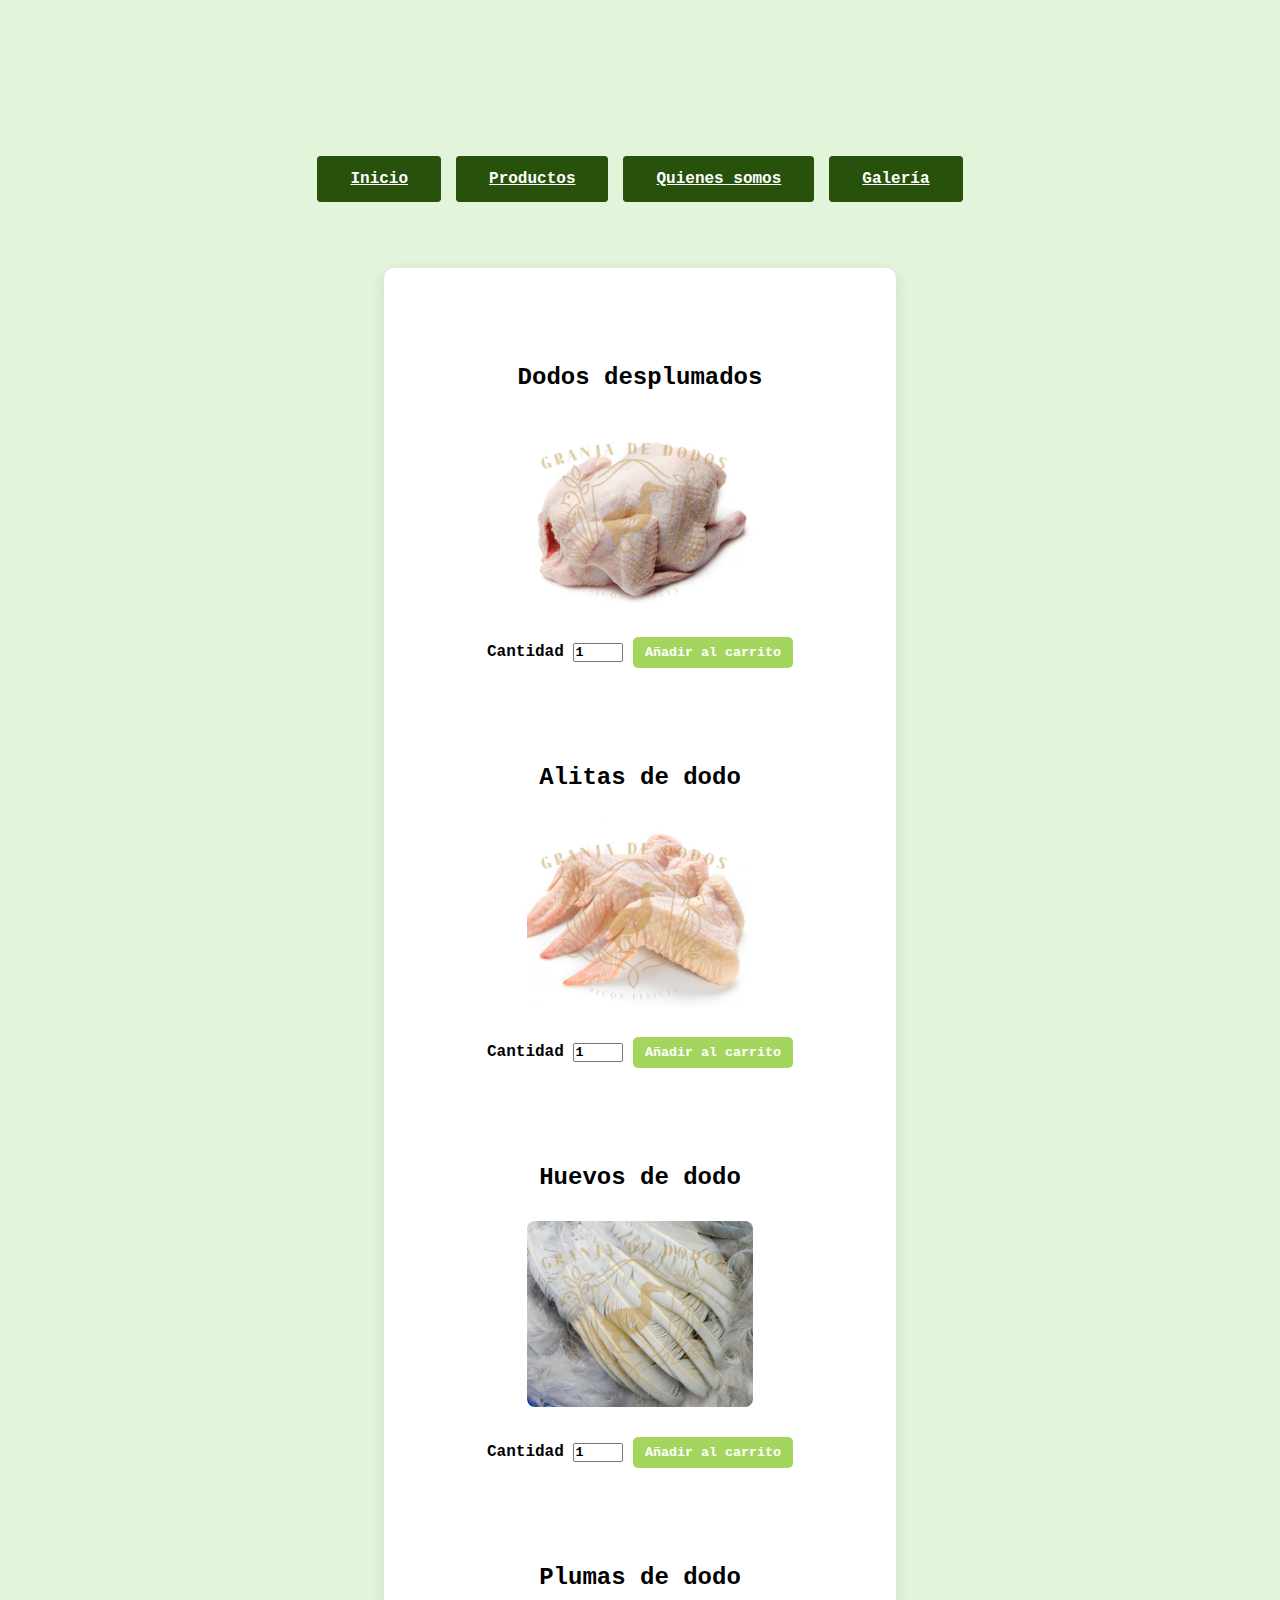
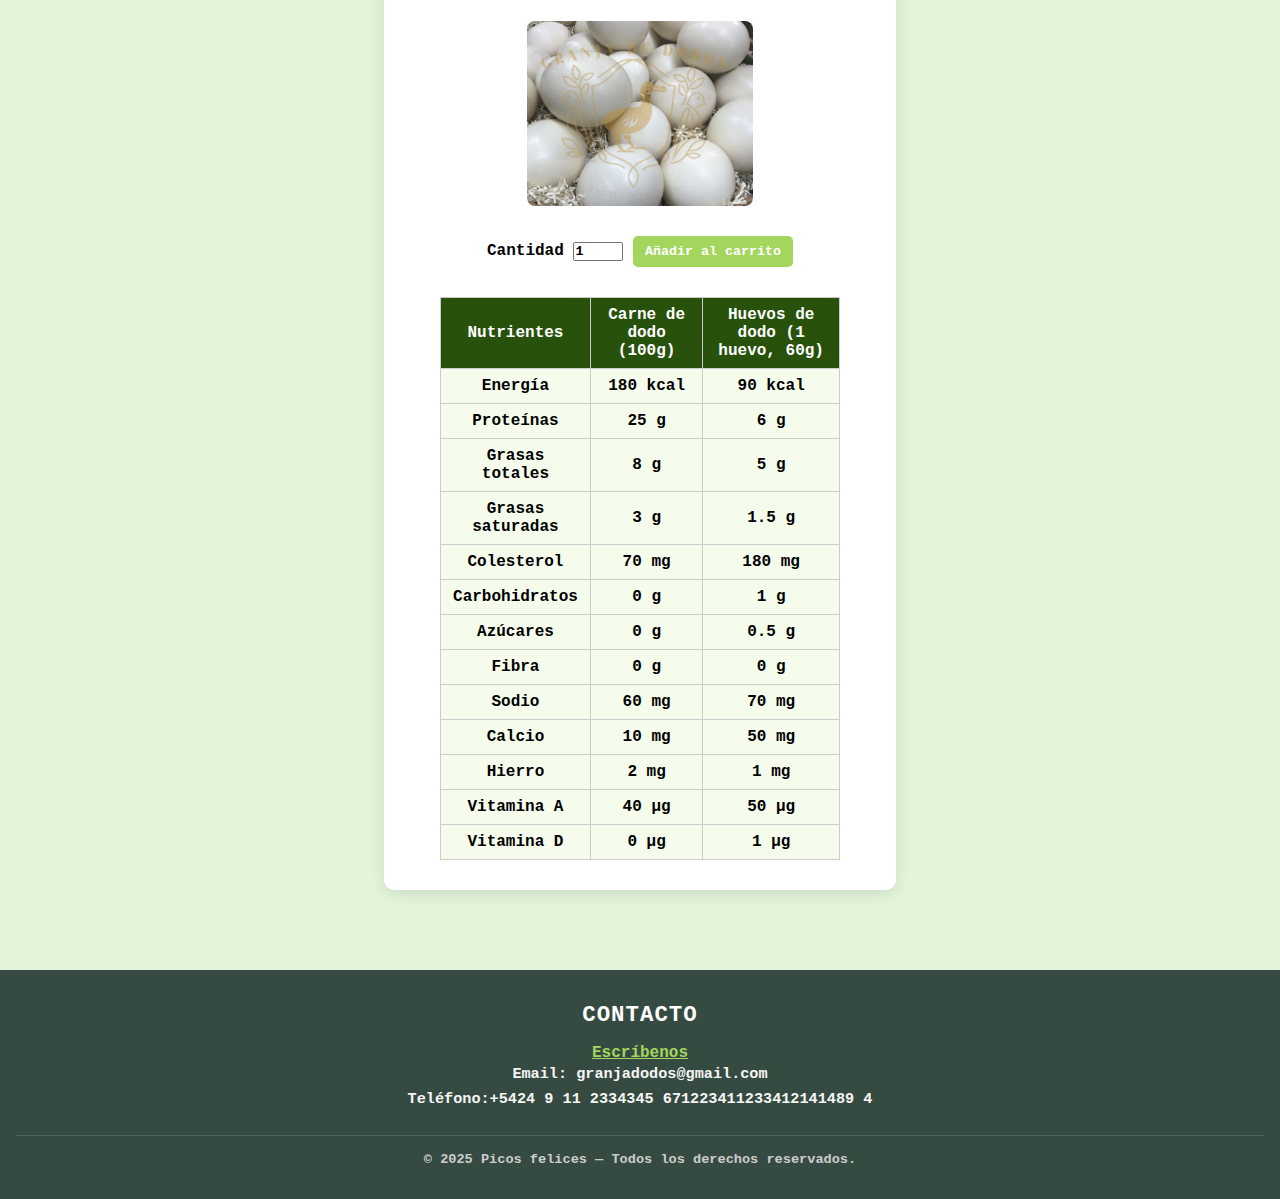
<file: productos.html>
<!DOCTYPE html>
<html lang="es">
    
<head>

    <meta charset="UTF-8">
    <meta name="viewport" content="width=device-width, initial-scale=1.0">
    <title> Productos </title>
    <link rel="stylesheet" href="style.css">

</head>

<body>

    <header class="header"> </header>

    <nav class="menu"> 
        <ul>
            <li><a href="index.html" class="cuadrado">Inicio</a></li> 
            <li><a href="productos.html" class="cuadrado">Productos</a></li>
            <li><a href="somos.html" class="cuadrado">Quienes somos</a></li>
            <li><a href="galeria.html" class="cuadrado" >Galería </a></li>
            
        </ul>
    </nav>

    <main class="productos">


            <br><br>
        <h2>Dodos desplumados</h2>
            <img src="imgs/Screenshot 2025-11-06 033139.jpg" alt="dodo-desplumado" class="productos-img">

            <div>
                <label for="cantidad">Cantidad</label>
                <input type="number" id="cantidad" min="1" value="1">
                <button>Añadir al carrito</button>
            </div>

            <br><br>
        <h2>Alitas de dodo</h2>
            <img src="imgs/Screenshot 2025-11-06 032932.jpg" alt="alitas-de-dodo" class="productos-img">

            <div>
                <label for="cantidad">Cantidad</label>
                <input type="number" id="cantidad1" min="1" value="1">
                <button>Añadir al carrito</button>
            </div>

            <br><br>
        <h2>Huevos de dodo</h2>
            <img src="imgs/Screenshot 2025-11-06 033223.jpg" alt="plumas" class="productos-img">

            <div>
                <label for="cantidad">Cantidad</label>
                <input type="number" id="cantidad1" min="1" value="1">
                <button>Añadir al carrito</button>
            </div>


            <br><br>
        <h2>Plumas de dodo</h2>
            <img src="imgs/Screenshot 2025-11-06 033528.jpg" alt="huevos" class="productos-img">

            <div>
                <label for="cantidad">Cantidad</label>
                <input type="number" id="cantidad1" min="1" value="1">
                <button>Añadir al carrito</button>
            </div>


        <div class="tabla-box">
            <table class="tabla">
                <thead>

                    <tr>
                    <th>Nutrientes</th>

                    <th>Carne de dodo (100g)</th>

                    <th>Huevos de dodo (1 huevo, 60g)</th>

                    </tr>

                </thead>

                <tbody>
                    
                    <tr>
                        <td>Energía</td><td>180 kcal</td><td>90 kcal</td>
                    </tr>
                    
                    <tr>
                        <td>Proteínas</td><td>25 g</td><td>6 g</td>
                    </tr>
                    
                    <tr>
                        <td>Grasas totales</td><td>8 g</td><td>5 g</td>
                    </tr>
                    
                    <tr>
                        <td>Grasas saturadas</td><td>3 g</td><td>1.5 g</td>
                    </tr>
                    
                    <tr>
                        <td>Colesterol</td><td>70 mg</td><td>180 mg</td>
                    </tr>
                    
                    <tr>
                        <td>Carbohidratos</td><td>0 g</td><td>1 g</td>
                    </tr>
                    
                    <tr>
                        <td>Azúcares</td><td>0 g</td><td>0.5 g</td>
                    </tr>
                    
                    <tr>
                        <td>Fibra</td><td>0 g</td><td>0 g</td>
                    </tr>
                    
                    <tr>
                        <td>Sodio</td><td>60 mg</td><td>70 mg</td>
                    </tr>
                    
                    <tr>
                        <td>Calcio</td><td>10 mg</td><td>50 mg</td>
                    </tr>
                    
                    <tr>
                        <td>Hierro</td><td>2 mg</td><td>1 mg</td>
                    </tr>
                    
                    <tr>
                        <td>Vitamina A</td><td>40 µg</td><td>50 µg</td>
                    </tr>

                    <tr>
                        <td>Vitamina D</td><td>0 µg</td><td>1 µg</td>
                    </tr>

                </tbody>

            </table>
            
        </div>

    </main>

    <footer class="footer">

        <h4>Contacto</h4>

        <ul class="contacto-link"> 
            <li><a href="contacto.html">Escríbenos</a></li>
        </ul>
    
        <div class="contacto">
        
            <p>Email: granjadodos@gmail.com</p>
            <p>Teléfono:+5424 9 11 2334345 671223411233412141489 4</p>
        
        </div>

        <div class="footer-bottom">
            <p>&copy; 2025 Picos felices — Todos los derechos reservados.</p>
        </div>
        
    </footer>


</body>
</html>
</file>
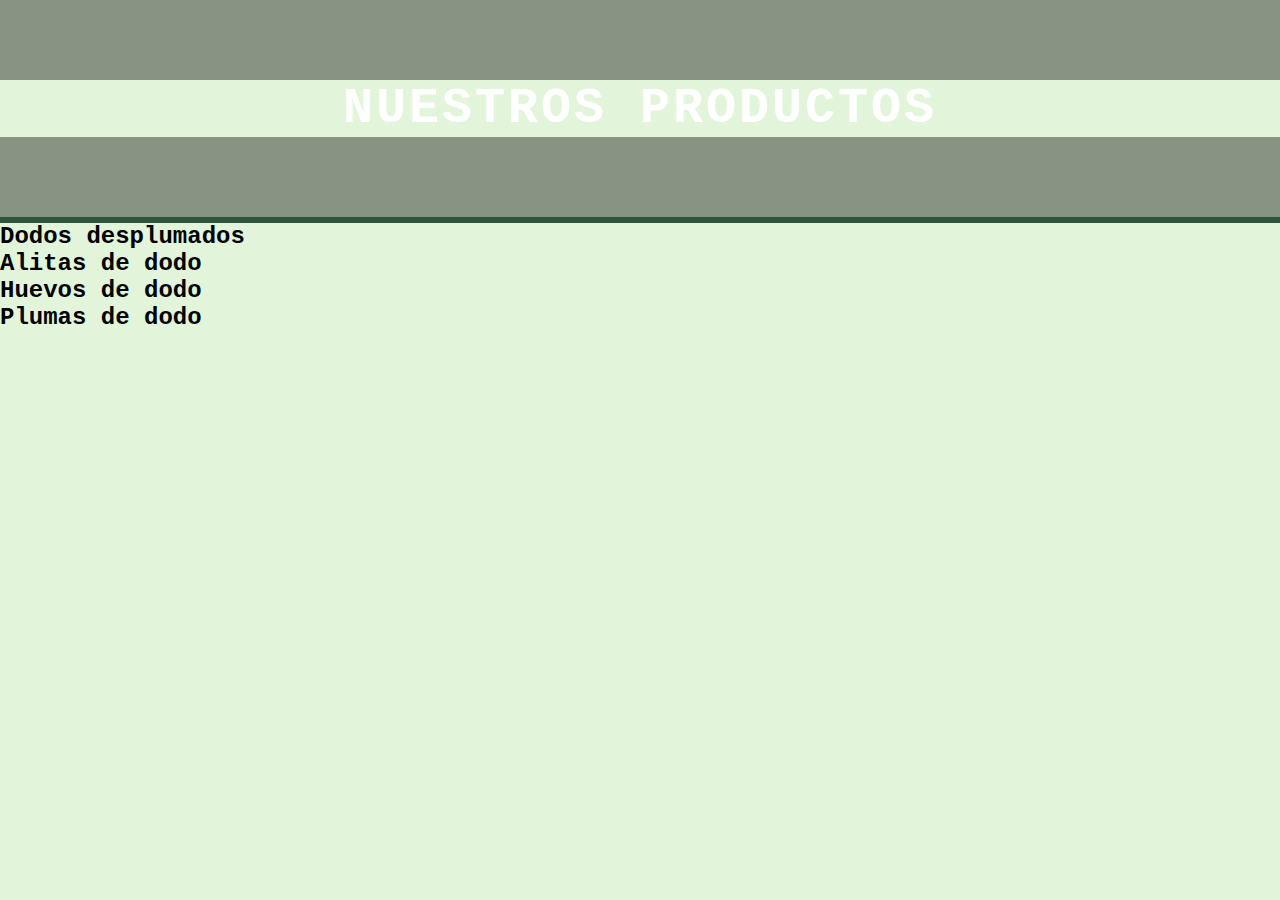
<file: dodos/productos.html>
<!DOCTYPE html>
<html lang="es">
<head>

    <meta charset="UTF-8">
    <meta name="viewport" content="width=device-width, initial-scale=1.0">
    <title> Productos </title>
    <link rel="stylesheet" href="style.css">

</head>
<body>

    <header class="header">
        <h1>NUESTROS PRODUCTOS</h1>
    </header>

    <h2>Dodos desplumados</h2>
    <h2>Alitas de dodo</h2>
    <h2>Huevos de dodo</h2>
    <h2>Plumas de dodo</h2>
    

</body>
</html>
</file>
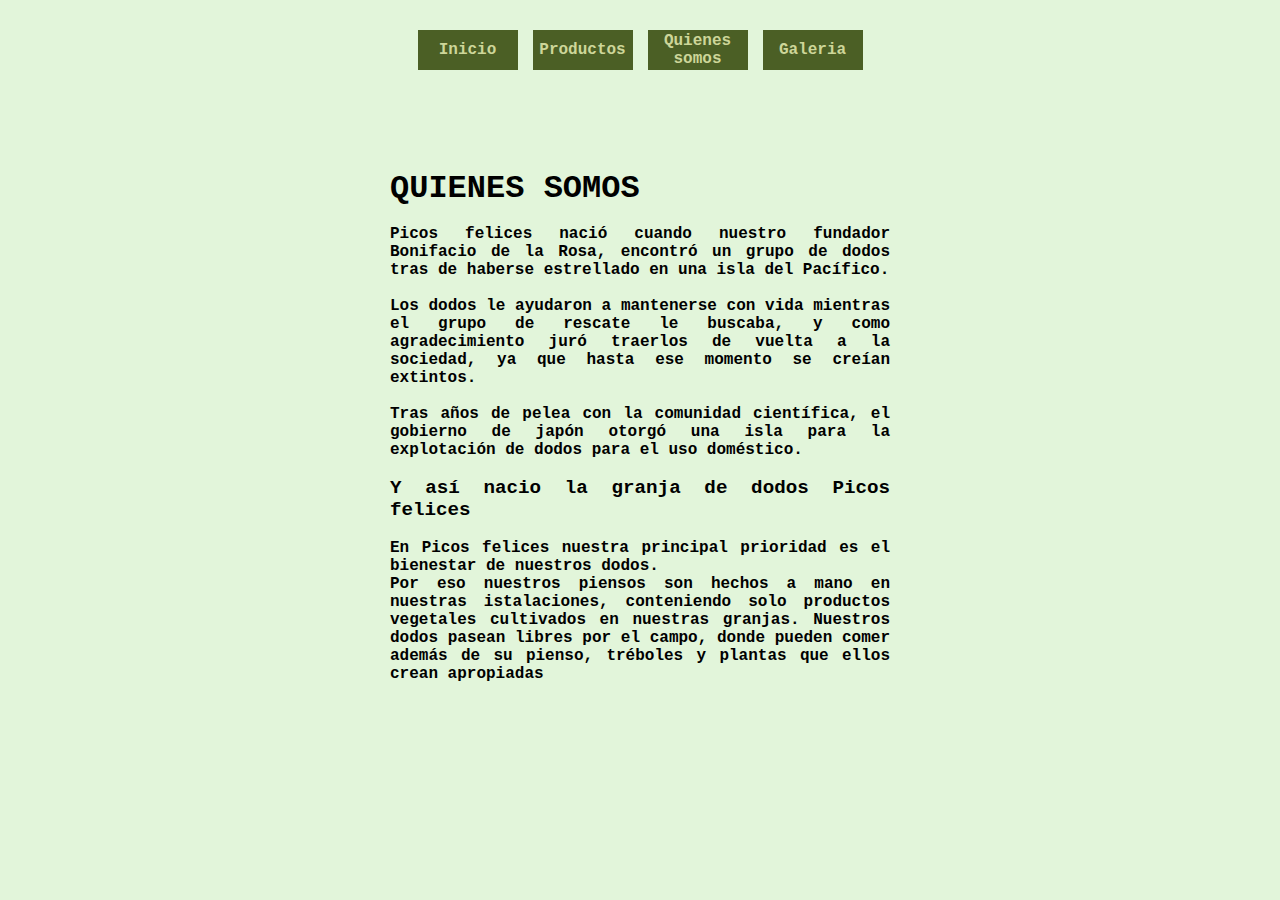
<file: dodos/somos.html>
<!DOCTYPE html>
<html lang="es">
<head>

    <meta charset="UTF-8">
    <meta name="viewport" content="width=device-width, initial-scale=1.0">
    <title>Quienes_somos </title>
    <link rel="stylesheet" href="style.css">

</head>
<body>

        <header>   <!-- la lista y el titulo dentro del header-->
    

            <nav class="menu"> <!-- nav para indicar que va a ser interactivo en el browser --> 
                <ul>
                    <li><a href="index.html" class="cuadrado">Inicio</a></li> <!-- < a href > se usa para linkear el <li> de la lista a otra pagina-->
                    <li><a href="productos.html" class="cuadrado">Productos</a></li>
                    <li><a href="somos" class="cuadrado">Quienes somos</a></li>
                    <li><a href="galeria" class="cuadrado" >Galeria </a></li>
                  
                </ul>
            </nav>
    </header> 

    <div class="article">
    <h1>QUIENES SOMOS</h1>

        <br>

    <p> Picos felices nació cuando nuestro fundador Bonifacio de la Rosa, encontró un grupo de dodos
        tras de haberse estrellado en una isla del Pacífico.
    </p>
    <br>
    <p>
        Los dodos le ayudaron a mantenerse con vida mientras el grupo de rescate le buscaba,
         y como agradecimiento juró traerlos de vuelta a la sociedad, ya que hasta ese momento se creían extintos.
    </p>

    <br>

    <p> Tras años de pelea con la comunidad científica, el gobierno de japón otorgó una isla para la explotación de dodos para el uso doméstico. 
    </p>
    <br>
    <p class="fuerte"> Y así nacio la granja de dodos Picos felices</p>
    <br>
    <p> En Picos felices nuestra principal prioridad es el bienestar de nuestros dodos.</p>

    <p> Por eso nuestros piensos son hechos a mano en nuestras istalaciones, conteniendo solo productos 
        vegetales cultivados en nuestras granjas.
        Nuestros dodos pasean libres por el campo, donde pueden comer además de su  pienso, tréboles
        y plantas que ellos crean apropiadas
    </p>
    </div>
   
 

</body>
</html>
</file>
<file: style.css>
:root{
    --bg: #28520c; /* --bg nombre de variable */
    --hover-bg: #d8ff90;
}


* {
    margin: 0;
    padding: 0;
    box-sizing: border-box;
    list-style: none;
    font-family: 'Courier New', Courier, monospace;
    font-weight: bold;     
}


body{
    height: 100%;
    margin: 0;           /* quita el margen por defecto */
    padding: 0;          
    box-sizing: border-box;
    background-color: rgb(226, 245, 218);
    display: flex;
    flex-direction: column;
    min-height: 100vh;
    
}


.logo { 
    text-align: center; /* Centra horizontalmente */
    margin: 20px 0;     /* Espacio arriba y abajo */
}

.logo img{
    margin-top: 3rem;
    width: 800px;
    height: auto;

}

/* menu */


.menu ul {
    display: flex;
    justify-content: center;
    align-items: center;
    gap: 15px;
    margin-top: 20px;
}

/* botones */

.cuadrado {
    color: #fff;
    cursor: pointer;
    border: 1px solid var(--bg);
    border-radius: 4px;
    padding: 0.8em 2em;
    background: var(--bg);
    transition: 0.2s;
    
}

.cuadrado:hover {
    color: var(--hover-text);
    transform: translate(-0.25rem, -0.25rem);
    background: var(--hover-bg);
    box-shadow: 0.25rem 0.25rem var(--bg);
}


/* Header */

.header {
    width: 100%;
    min-height: 150px;        
    background-size: cover;
    background-position: center;
    display: flex;
    flex-direction: column;
    justify-content: center;    /* centra verticalmente el título */
    align-items: center;        /* centra horizontalmente */
    text-align: center;
    color: white;
    position: relative;
    background-image: url('https://github.com/castordev/granjadodos/blob/main/imgs/fondo.jpg?raw=true');
}

.header h1 {
    position: relative; 
    font-size: 50px;
    letter-spacing: 3px;
}

main{
    flex: 1; /* manda el footer para abajo */
    margin-top: 40px;
    display: flex;
    flex-direction: row;      
    align-items: center;      
    justify-content: space-between; /* reparte los gifs a los lados */
    padding: 0 10%;
    box-sizing: border-box;
    gap: 5px;          
}

.article {
    background-color: #fff;
    padding: 2rem 3rem;
    margin: 4rem auto;
    max-width: 800px;
    border-radius: 12px;
    line-height: 1.6;
    
}

.texto-somos {
    max-width: 500px;
    text-align: center;
    text-align: justify;
}

.fuerte {
    font-size: larger;    
}

.gif-i{
    width: 200px;  
    height: auto;
    margin-top: -500px;    
}

.gif-d{
    width: 200px;  
    height: auto;
    margin-bottom: -300px;
 
}

.productos{

    display: flex;
    flex-direction: column;     
    height: 100vh;               
    width: 40%;                  
    max-width: 1200px;
    margin: 0 auto;              /* centra horizontalmente el box */
    background: #fff;       
    padding: 30px;
    border-radius: 10px;
    box-shadow: 0 4px 15px rgba(0,0,0,0.1);
    gap: 30px;         
    margin-top: 5rem;
    margin-bottom: 5rem;
    flex: 1;
}

.productos-img {
    width: 50%;
    height: auto;
    border-radius: 8px;
}

.productos input{
    width: 50px;
}

.productos button{
    padding: 8px 12px;
    background-color: #a4d65e;
    color: white;
    border: none;
    border-radius: 5px;
    cursor: pointer;
}

.productos button:hover {
    color: var(--hover-text);
    transform: translate(-0.25rem, -0.25rem);
    background: var(--hover-bg);
    box-shadow: 0.25rem 0.25rem var(--bg);
}


/* tabla */

.tabla-box{
    width: 400px;        /* ancho fijo para la tabla a la derecha */
    flex-shrink: 0;      /* evita que se encoja */
}

.tabla{
    width: 100%;
    border-collapse: collapse;
}

.tabla th, .tabla td {
    border: 1px solid #ccc;
    padding: 8px;
    text-align: center;
}

.tabla th{
    background-color:var(--bg);
    color: white;
}

.tabla tr{
    background-color: #f5fcec;
}



/*galeria*/

.galeria {
    display: flex;
    flex-direction: column;                   
    gap: 20px;              
    padding: 20px;
    justify-content: center;
    margin: 0 auto;
}

.galeria img {
    max-width: 60%; 
    height: auto;
    border-radius: 8px; 
    margin: auto;

}

/* footer */

.footer {
    background-color: #354b42; 
    color: #f5f5f5;
    padding: 2rem 1rem;
    text-align: center;
    
}

.footer h4 {
    font-size: 1.4rem;
    margin-bottom: 1rem;
    color: #ffffff;
    text-transform: uppercase;
    letter-spacing: 1px;
}

.escribenos {
    margin: 0 0 1.5rem 0;
}

.contacto-link a {
    color: #a4d65e; 
    transition: color 0.3s ease;
}

.contacto-link a:hover {
    color: #d0f2a2; 
}

.contacto {
    margin-bottom: 1.5rem;
    font-size: 0.95rem;
    line-height: 1.6;
}

.footer-bottom {
    border-top: 1px solid rgba(255, 255, 255, 0.15);
    padding-top: 1rem;
    font-size: 0.85rem;
    color: #ccc;
}


/* contacto */

.escribenos{
    background: white;
    margin: 20px;
    padding: 60px;
    border-radius: 10px;
    box-shadow: 0 0 10px rgba(0,0,0,0.1);
    width: 400px;
    display: flex;
    flex-direction: column; /* pone los inputs uno debajo del otro */
    gap: 15px; 
}

.escribenos-main{
    min-height: calc(100vh - 150px);
    display: flex;
    align-items: center; 
    justify-content: center; 
    gap: 10px; 

}

/* === RESPONSIVE: para pantallas pequeñas === */
@media (max-width: 700px) {
    .article {
        flex-direction: column; /* GIFs arriba/abajo del texto */
    }

    main {
        flex-direction: column;
        padding: 0 5%; /* menos sangrado en móvil */
    }

    
    .gif-i, .gif-d {
        width: 150px;
        margin: 10px 0;
    }

    
}
</file>
<file: dodos/style.css>
* {
    
    margin: 0;
    padding: 0;
    box-sizing: border-box;
    list-style: none;
    font-family: 'Courier New', Courier, monospace;
    background-color: rgb(226, 245, 218);
}


.menu ul a:hover{
    color: rgb(118, 145, 58)
  
}

.menu ul {
    display: flex;
    justify-content: center;
    align-items: center;
    gap: 15px;
}

.logo {
   
    text-align: center; /* Centra horizontalmente su contenido */
    margin: 20px 0;     /* Espacio arriba y abajo */

}


.cuadrado:hover {
    background-color: rgb(198, 206, 96);    /* Nuevo color al pasar el ratón */
    cursor: pointer;                          /* cambia el cursor al pasar por encima */
}


.cuadrado {

    margin-top: 30px;
    display: flex;
    text-align: center;
    justify-content: center;
    align-items: center;
    width: 100px;        
    height: 40px;        
    background-color: #4b5f25;  
    color: rgb(205, 214, 153);      
    text-decoration: none;  
    font-weight: bold;
    transition: background-color 0.3s, color 0.3s;
}


.header {

    text-align: center;
    border-bottom: 6px solid #2e553e;
    background-image: url('https://images.unsplash.com/photo-1500530855697-b586d89ba3ee?auto=format&fit=crop&w=1200&q=60');
    background-size: cover; 
    background-position: center;
    color: white;
    text-align: center;
    padding: 80px 0;
    position: relative;
}

.header::before {
    content: '';
    position: absolute;
    top: 0; left: 0;
    width: 100%; height: 100%;
    background: rgba(0, 0, 0, 0.4);
}

.header h1 {
    position: relative; 
    font-size: 50px;
    letter-spacing: 3px;
}

.article {
    text-align: justify;
    padding-top: 100px;
    display: grid;
    grid-template-columns: 500px;
    justify-content: space-evenly;
    font-weight: bold;
}

.fuerte {
    font-size: larger;
    
}
</file>
